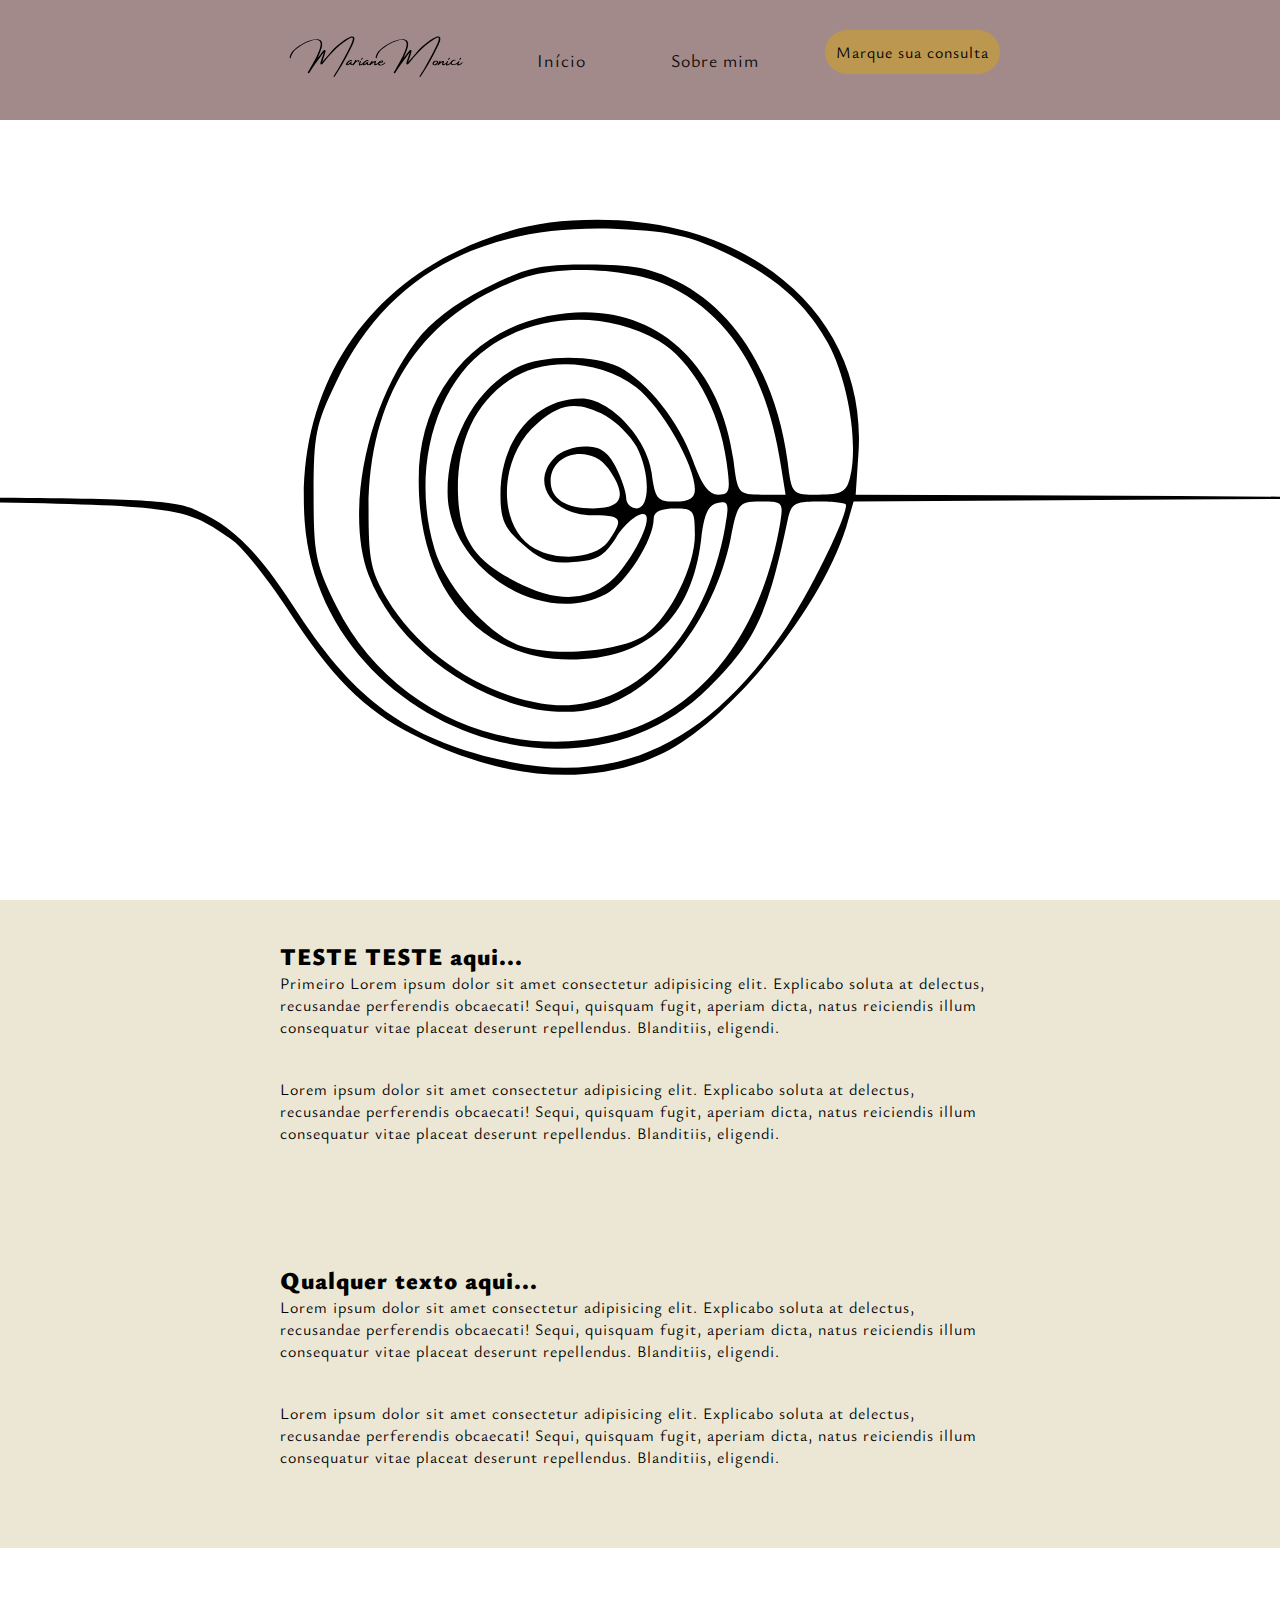
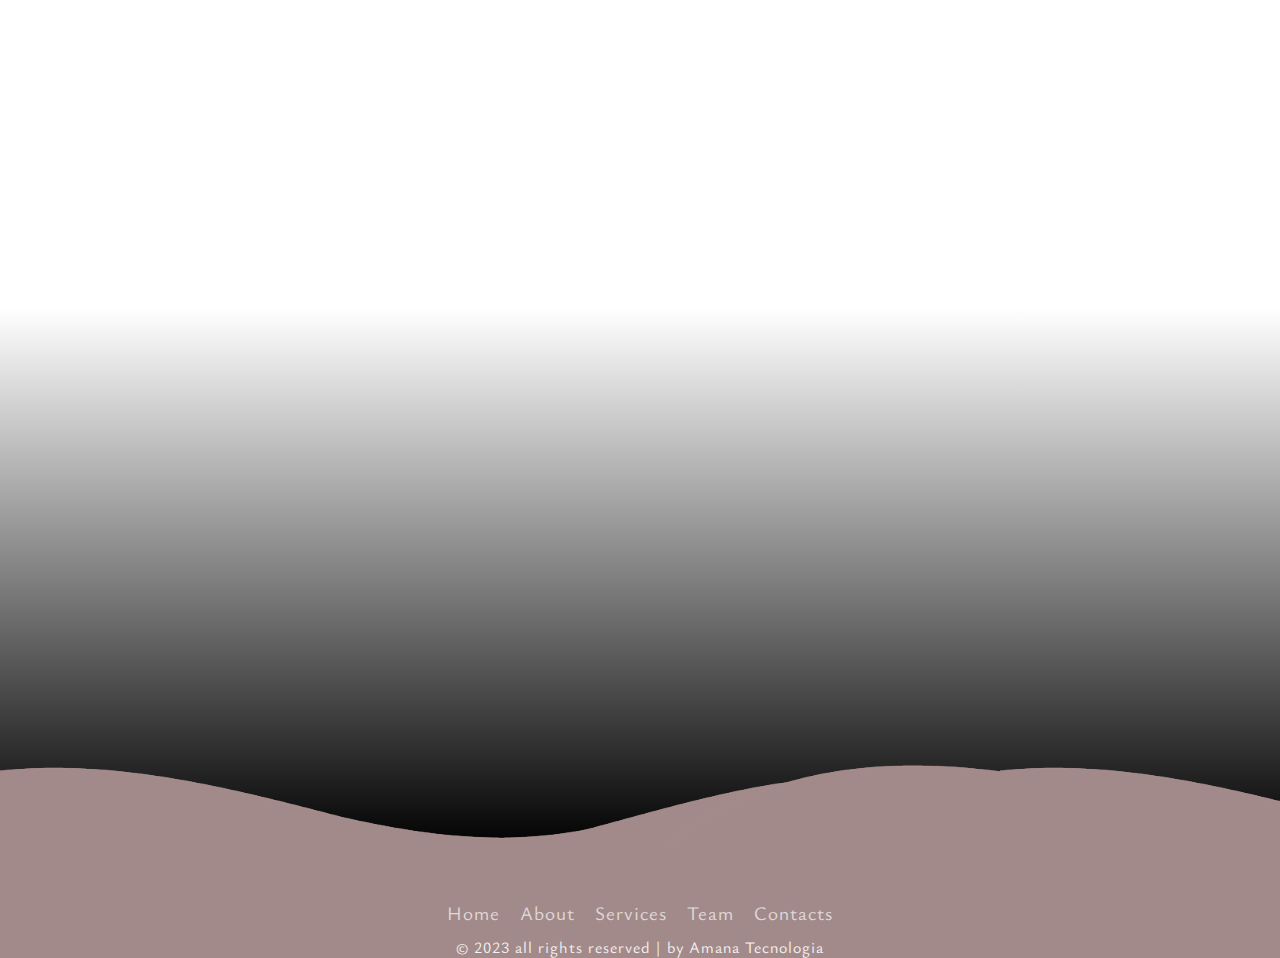
<file: index.html>
<!DOCTYPE html>
<html lang="pt-br">

<head>
    <meta charset="UTF-8">
    <meta name="viewport" content="width=device-width, initial-scale=1.0">
    <!-- Google Fontes -->
    <link rel="preconnect" href="https://fonts.googleapis.com">
    <link rel="preconnect" href="https://fonts.gstatic.com" crossorigin>
    <link href="https://fonts.googleapis.com/css2?family=Ysabeau+Office&display=swap" rel="stylesheet">
    <!-- Fim do google Fonts -->

    <title>Psicologa Mariane Monicci</title>

    <link rel="icon" href="imagens/aspiralBranco.svg" type="image/svg">
    <link rel="shortcut icon" href="imagens/aspiralBranco.svg" type="image/svg">
    <!-- Bootstrap -->
    <link href="https://cdn.jsdelivr.net/npm/bootstrap@5.3.0/dist/css/bootstrap.min.css" rel="stylesheet"
        integrity="sha384-9ndCyUaIbzAi2FUVXJi0CjmCapSmO7SnpJef0486qhLnuZ2cdeRhO02iuK6FUUVM" crossorigin="anonymous">
    <link rel="stylesheet" href="style.css">
    <!-- Fim do bootstrap -->

    <!-- ícones -->
    <link rel="stylesheet" href="https://cdnjs.cloudflare.com/ajax/libs/font-awesome/6.4.2/css/all.min.css"
        integrity="sha512-z3gLpd7yknf1YoNbCzqRKc4qyor8gaKU1qmn+CShxbuBusANI9QpRohGBreCFkKxLhei6S9CQXFEbbKuqLg0DA=="
        crossorigin="anonymous" referrerpolicy="no-referrer" />
        <!-- Fim dos ícones -->
</head>

<body>
    <header id="header">
        <div class="container">
            <div class="flex">
                <a href="index.html"><img src="imagens/Mariane Monici (1).svg"
                        style="width: 12rem; margin-bottom: 1rem; margin: auto;" ></a>
                <nav>
                    <ul>
                        <li><a href="#">Início</a></li>
                        <li><a href="#">Sobre mim</a></li>
                    </ul>
                </nav><!--nav-->

                <div class="btn-contato">
                    <a href="https://api.whatsapp.com/send?phone=5512997840397&text=Gostaria de marcar uma consulta."
                        target="_blank"><button>Marque sua consulta</button></a>
                </div>
            </div><!--Flex-->
        </div><!--container-->
    </header>

    <section class="banner"></section>


    <div class="wrapper"> <!--"pacote"-->
        <main>
            <section class="module content">
                <div class="container">
                    <h2>TESTE TESTE aqui...</h2>
                    <p>Primeiro Lorem ipsum dolor sit amet consectetur adipisicing elit. Explicabo soluta at delectus, recusandae
                        perferendis obcaecati! Sequi, quisquam fugit, aperiam dicta, natus reiciendis illum consequatur
                        vitae placeat deserunt repellendus. Blanditiis, eligendi.</p>
                    <p>Lorem ipsum dolor sit amet consectetur adipisicing elit. Explicabo soluta at delectus, recusandae
                        perferendis obcaecati! Sequi, quisquam fugit, aperiam dicta, natus reiciendis illum consequatur
                        vitae placeat deserunt repellendus. Blanditiis, eligendi.</p>
                </div>
            </section>

            <!-- <section class="module parallax parallax-2">
                <h1>Algum texto aqui</h1>
            </section> -->

            <section class="module content">
                <div class="container">
                    <h2>Qualquer texto aqui...</h2>
                    <p>Lorem ipsum dolor sit amet consectetur adipisicing elit. Explicabo soluta at delectus, recusandae
                        perferendis obcaecati! Sequi, quisquam fugit, aperiam dicta, natus reiciendis illum consequatur
                        vitae placeat deserunt repellendus. Blanditiis, eligendi.</p>
                    <p>Lorem ipsum dolor sit amet consectetur adipisicing elit. Explicabo soluta at delectus, recusandae
                        perferendis obcaecati! Sequi, quisquam fugit, aperiam dicta, natus reiciendis illum consequatur
                        vitae placeat deserunt repellendus. Blanditiis, eligendi.</p>
                </div>
            </section>

            <section class="module parallax parallax-3">

            </section>

            <!-- <section class="module content" style="border: 3px solid rgb(0, 0, 255);">
                <div class="container" style="border: 3px solid red;">
                    <h2>Qualquer texto aqui...</h2>
                    <p>Lorem ipsum dolor sit amet consectetur adipisicing elit. Explicabo soluta at delectus, recusandae
                        perferendis obcaecati! Sequi, quisquam fugit, aperiam dicta, natus reiciendis illum consequatur
                        vitae placeat deserunt repellendus. Blanditiis, eligendi.</p>
                    <p>Lorem ipsum dolor sit amet consectetur adipisicing elit. Explicabo soluta at delectus, recusandae
                        perferendis obcaecati! Sequi, quisquam fugit, aperiam dicta, natus reiciendis illum consequatur
                        vitae placeat deserunt repellendus. Blanditiis, eligendi.</p>
                </div>
            </section> -->
        </main>
    </div>

    <footer>
        <div class="ondas">
            <div class="onda" id="onda1"></div>
            <div class="onda" id="onda2"></div>
            <div class="onda" id="onda3"></div>
            <div class="onda" id="onda4"></div>
        </div>

        <ul class="social_icon">
            <li><a href="#"><i class="fa-brands fa-instagram"></i></a></li>
            <li><a href="#"><i class="fa-brands fa-whatsapp"></i></a></li>
            <li><a href="#"><i class="fa-brands fa-linkedin"></i></a></li>
        </ul>

        <ul class="menu">
            <li><a href="#">Home</a></li>
            <li><a href="#">About</a></li>
            <li><a href="#">Services</a></li>
            <li><a href="#">Team</a></li>
            <li><a href="#">Contacts</a></li>
        </ul>
        <p>&#169 
            2023 all rights reserved | by Amana Tecnologia</p>

    </footer>



</body>

</html>
</file>
<file: style.css>
* {
    --cor-de-texto-no-rodape: #f5f5f5;
    --cor-de-fundo-no-rodape: #050404;
    --cor-identidade-mariane-fundo: #a38a8a;
    --cor-identidade-mariane-letras: #BC974F;
    --cor-identidade-variacao1: #d48b8b;
    --cor-identidade-variacao2: #d6b3b3;
    /* test2 */
}

* {
    font-family: 'Ysabeau Office', sans-serif;
    margin: 0;
    padding: 0;
    box-sizing: border-box;
    letter-spacing: 1px;

}


/*Menu*/
.btn-contato button {
    padding: 0.70rem;
    font-size: 1rem;
    background-color: #BC974F;
    width: 100%;
    border-radius: 2.5rem;
    border-style: none;
    margin-bottom: 1rem;
}


.container {
    max-width: 1280px;
    margin: auto;
}

.flex {
    display: flex;
    align-items: center;
    justify-content: space-between;
    /*Garante que fique todos os icones bem distribuidos*/
}

/* No seu arquivo style.css, você pode adicionar as seguintes regras de CSS */





header {
    background-color: #a38a8a;
    width: 100%;
    padding: 30px 4%;
    position: fixed;
    top: 0;
    left: 0;
    z-index: 1000;
    /*para corrigir o sumuço do menu em algumas sessões*/
    transition: 1s;
}

/*estilizando a classe inventada no javascript*/
header.rolagem {
    background-color: #535353;
    padding: 20px 4%;
    color: #fff;
}

header.rolagem a {
    color: #fff;
}


header ul {
    list-style-type: none;
}

header ul li {
    display: inline-block;
    margin: 0 40px;
}

header ul li a {
    color: #0e0b0b;
    text-decoration: none;
}

.banner {
    height: 100vh;
    background-image: url(imagens/espiral.svg);
    background-position: center;
    background-repeat: no-repeat;
    background-size: cover;
}


h1,
h2,
h3,
h4,
h5,
h6 {
    font-weight: 900;
    color: black;
}

/*Estrutura do wrapper*/
.wrapper {
    width: 100%;
    margin: 0 auto;
}

main {
    display: block;
}

.container {
    width: 100%;
    max-width: 760px;
    margin: 0 auto;
    padding: 0 20px;
}

section.module p {
    margin-bottom: 40px;
}

section.module:last-child {
    margin-bottom: 0;
}

.section.module h2 {
    margin-bottom: 40px;
    font-size: 30px;
}

section.module.content {
    padding: 40px 0;
    background-color: #ece7d5;
}


/*Efeito parallax*/
section.module.parallax {
    display: flex;
    /**/
    flex-direction: column;
    /**/
    justify-content: center;
    /**/
    height: 100vh !important;
    /*Isso forçar que tenha 100vh de fato, para a primeira imagem pegar a altura inteira.*/
    width: 100%;
    position: relative;
    overflow: hidden;
    background-position: 50% 50%;
    background-repeat: no-repeat;
    background-attachment: fixed;
    /*Criou de fato o efeito parallax*/
    background-size: cover;
    -webkit-background-size: cover;
    -moz-background-size: cover;
    -o-background-size: cover;
}


section.module.parallax::after {
    content: "";
    height: 100%;
    width: 100%;
    position: absolute;
    z-index: 8;
    background: linear-gradient(to bottom, rgba(0, 0, 0, 0)0, rgba(0, 0, 0, 0)40%, #000 100%);
    background: -moz-linear-gradient(to bottom, rgba(0, 0, 0, 0)0, rgba(0, 0, 0, 0)40%, #000 100%);
    background: -webkit-linear-gradient(to bottom, rgba(0, 0, 0, 0)0, rgba(0, 0, 0, 0)40%, #000 100%);
    background: -o-linear-gradient(to bottom, rgba(0, 0, 0, 0)0, rgba(0, 0, 0, 0)40%, #000 100%);
}
section.module.parallax-3 {
    background-image: url(imagens/img2.jpg);
}

section.module.parallax h1 {
    color: #fff;
    text-align: center;
    font-size: 58px;
    z-index: 50;
}



/*footer*/
footer {
    position: relative;
    width: 100%;
    background: var(--cor-identidade-mariane-fundo);
    min-height: 100px;
    padding: 0px;
    display: flex;
    justify-content: center;
    align-items: center;
    flex-direction: column;
}

footer .social_icon,
footer .menu {
    position: relative;
    display: flex;
    justify-content: center;
    align-items: center;
    margin: 10px 0;
    flex-wrap: wrap;
}

footer .social_icon li,
footer .menu li {
    list-style: none;
}

footer .social_icon li a,
footer .menu li a {
    font-size: 2em;
    color: var(--cor-de-texto-no-rodape);
    margin: 0 10px;
    display: inline-block;
    transition: 0.5s;
}

footer .social_icon li a:hover {
    transform: translateY(-10px);
}

footer .menu li a {
    font-size: 1.2em;
    color: var(--cor-de-texto-no-rodape);
    margin: 0 10px;
    display: inline-block;
    transition: 0.5s;
    text-decoration: none;
    opacity: 0.75;
}

footer .menu li a:hover {
    opacity: 1;
}

footer p {
    color: var(--cor-de-texto-no-rodape);
    text-align: center;
    margin: 0;
}

footer .onda {
    position: absolute;
    top: -100px;
    left: 0;
    width: 100%;
    height: 100px;
    background: url('/imagens/wave.png');
    background-size: 1000px 100px;
}

footer .onda#onda1 {
    z-index: 1000;
    opacity: 1;
    bottom: 0;
    animation: animacaoOnda 4s linear infinite;
}

footer .onda#onda2 {
    z-index: 999;
    opacity: 0.5;
    bottom: 10px;
    animation: animacaoOnda_2 4s linear infinite;
}

footer .onda#onda3 {
    z-index: 1000;
    opacity: 0.2;
    bottom: 15px;
    animation: animacaoOnda 3s linear infinite;
}

footer .onda#onda4 {
    z-index: 999;
    opacity: 0.7;
    bottom: 20px;
    animation: animacaoOnda_2 3s linear infinite;
}


@keyframes animacaoOnda {
    0% {
        background-position-x: 1000px;
    }

    100% {
        background-position-x: 0px;
    }
}

@keyframes animacaoOnda_2 {
    0% {
        background-position-x: 0px;
    }

    100% {
        background-position-x: 1000px;
    }
}
/* Final do Footer */










/* Estilos para telas menores (dispositivos móveis) */
@media screen and (max-width: 767px) {

    /* Aumentar o tamanho da logo para dispositivos móveis */
    header img {
        width: 100%;
        /* Faz a logo ocupar toda a largura do seu container */
        max-width: 200px;
        /* Define um tamanho máximo para a logo */
        margin-bottom: 0.5rem;
        /* Reduz o espaçamento inferior */
    }

    /* Centralizar o botão de contato */
    .btn-contato {
        text-align: center;
        margin-top: 1rem;
    }
}


@media screen and (min-width: 330px) and (max-width: 400px) {
    #footer_content {
        grid-template-columns: repeat(1, 1fr);
        gap: 2rem;
        padding: 2rem;
        margin-left: 30%;
    }

    #footer_contacts p {
        margin-right: 1%;
    }

    #footer_social_media {
        flex-direction: column;
        align-items: center;
        margin-right: 50%;
    }
}

@media screen and (min-width: 500px) and (max-width: 771px) {
    #footer_content {
        grid-template-columns: repeat(1, 1fr);
        gap: 2rem;
        padding: 2rem;
        margin-left: 30%;
    }

    #footer_contacts p {
        margin-left: 10%;
    }

    #footer_social_media {
        flex-direction: column;
        align-items: center;
        margin-right: 50%;
    }

    .footer-list {
        margin-left: 10%;
    }
}

/* Estilos gerais para dispositivos móveis */
@media screen and (max-width: 772px) {

    /* Centralizar o menu */
    header nav {
        text-align: center;
        margin-top: 1rem;
    }

    /* Ajustar a margem do botão de contato */
    .btn-contato button {
        margin-bottom: 0.5rem;
    }

    /* Ajustar o espaçamento do conteúdo nas seções */
    section.module.content p {
        margin-bottom: 20px;
    }

    /* Ajustar o tamanho da fonte nas seções */
    section.module.content h2 {
        font-size: 24px;
    }

    /* Ajustar o tamanho da fonte no rodapé */
    #footer_content {
        grid-template-columns: repeat(1, 1fr);
        gap: 2rem;
        padding: 2rem;
    }

    /* Ajustar o tamanho da logo no cabeçalho */
    header img {
        width: 200px;
        max-width: 100%;
    }
}

/* Estilos para tablets e telas um pouco maiores */
@media screen and (min-width: 768px) {

    /* Ajustar o tamanho da logo no cabeçalho para telas maiores */
    header img {
        max-width: 250px;
    }

    /* Ajustar o tamanho da fonte no cabeçalho */
    header ul li a {
        font-size: 18px;
    }
</file>
